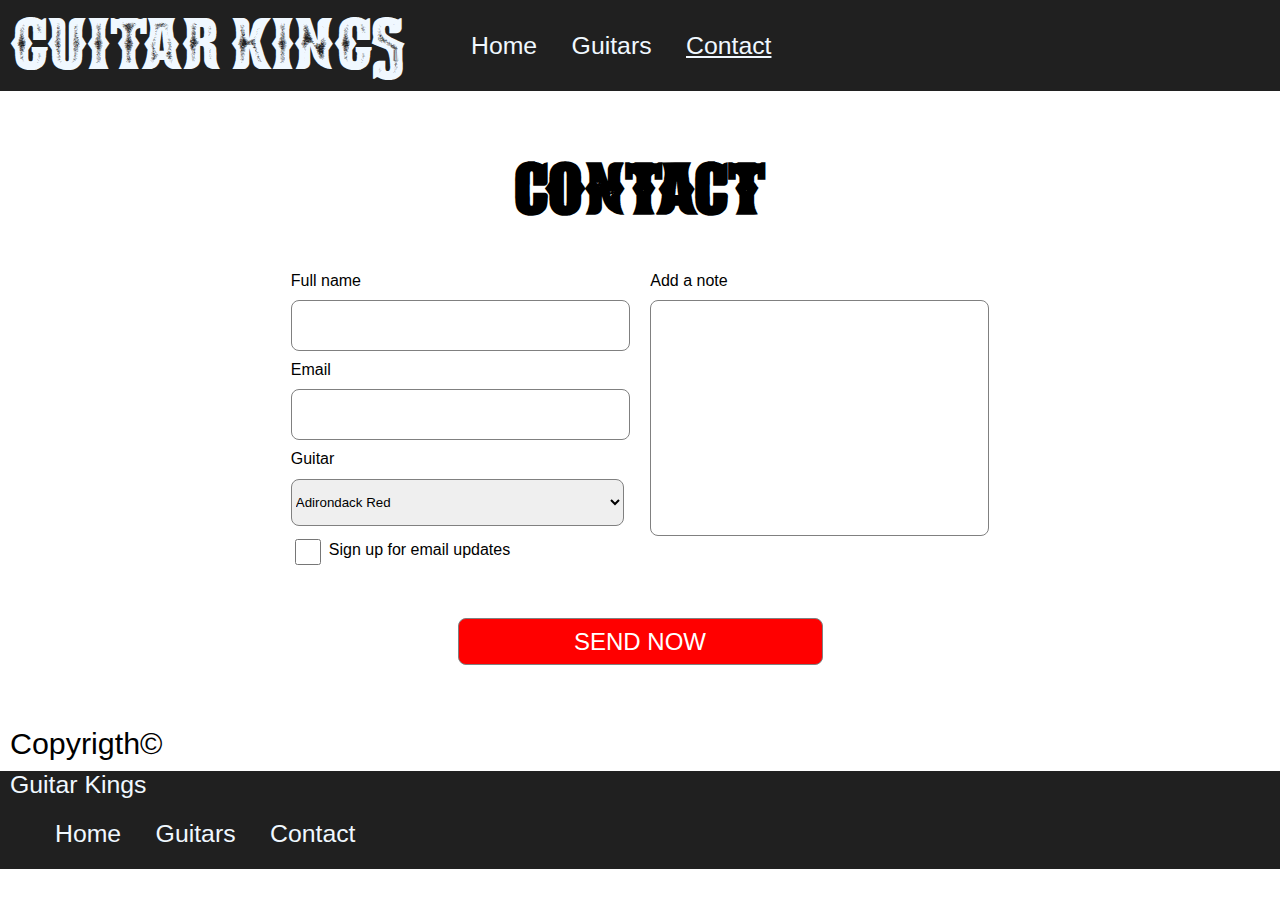
<file: contact/contact.html>
<!DOCTYPE html>
<html lang="en">
  <head>
    <link rel="stylesheet" href="/styling/styling.css" />
    <meta charset="UTF-8" />
    <meta http-equiv="X-UA-Compatible" content="IE=edge" />
    <meta name="viewport" content="width=device-width, initial-scale=1.0" />
    <title>Guitar Kings | Contact</title>
  </head>
  <body>
    <header>
      <a class="logo" href="../index.html">Guitar Kings</a>
      <nav>
        <ul>
          <li><a href="../index.html">Home</a></li>
          <li><a href="/guitars/guitars.html">Guitars</a></li>
          <li><a href="/contact/contact.html" class="current">Contact</a></li>
        </ul>
      </nav>
    </header>
    <main>
      <h1 class="contact_h1">Contact</h1>
      <form>
        <fieldset>
          <div class="flex_container">
            <div class="grid_left">
              <label for="name">Full name</label>
              <input type="text" name="name" id="name" class="form__input" />
              <label for="email">Email</label>
              <input type="email" name="email" id="email" class="form__input" />
              <label for="guitars">Guitar</label>
              <select name="guitars" id="guitars" class="form__input">
                <option value="adirondack red">Adirondack Red</option>
                <option value="adirondack red">Adirondack Black</option>
              </select>
              <div class="checkbox_container">
                <input
                  type="checkbox"
                  name="sign_up_email"
                  value="Sign up for email updates"
                  id="sign_up_email"
                />
                <label class="checkbox_label" for="sign_up_email"
                  >Sign up for email updates</label
                >
              </div>
            </div>

            <div class="grid_right">
              <label for="message">Add a note</label>

              <textarea
                type="message"
                name="message"
                id="message"
                rows="5"
                cols="30"
                class="form__input"
              ></textarea>
            </div>
          </div>
          <div class="grid_bottom">
            <input
              type="submit"
              value="send now"
              id="send_btn"
              class="form__input"
            />
          </div>
        </fieldset>
      </form>
      <p>Copyrigth&copy;</p>
    </main>
    <footer>
      <nav>
        <a href="/index.html">Guitar Kings</a>
        <ul>
          <li><a href="/index.html">Home</a></li>
          <li><a href="/guitars/guitars.html">Guitars</a></li>
          <li><a href="/contact/contact.html">Contact</a></li>
        </ul>
      </nav>
    </footer>
  </body>
</html>
</file>
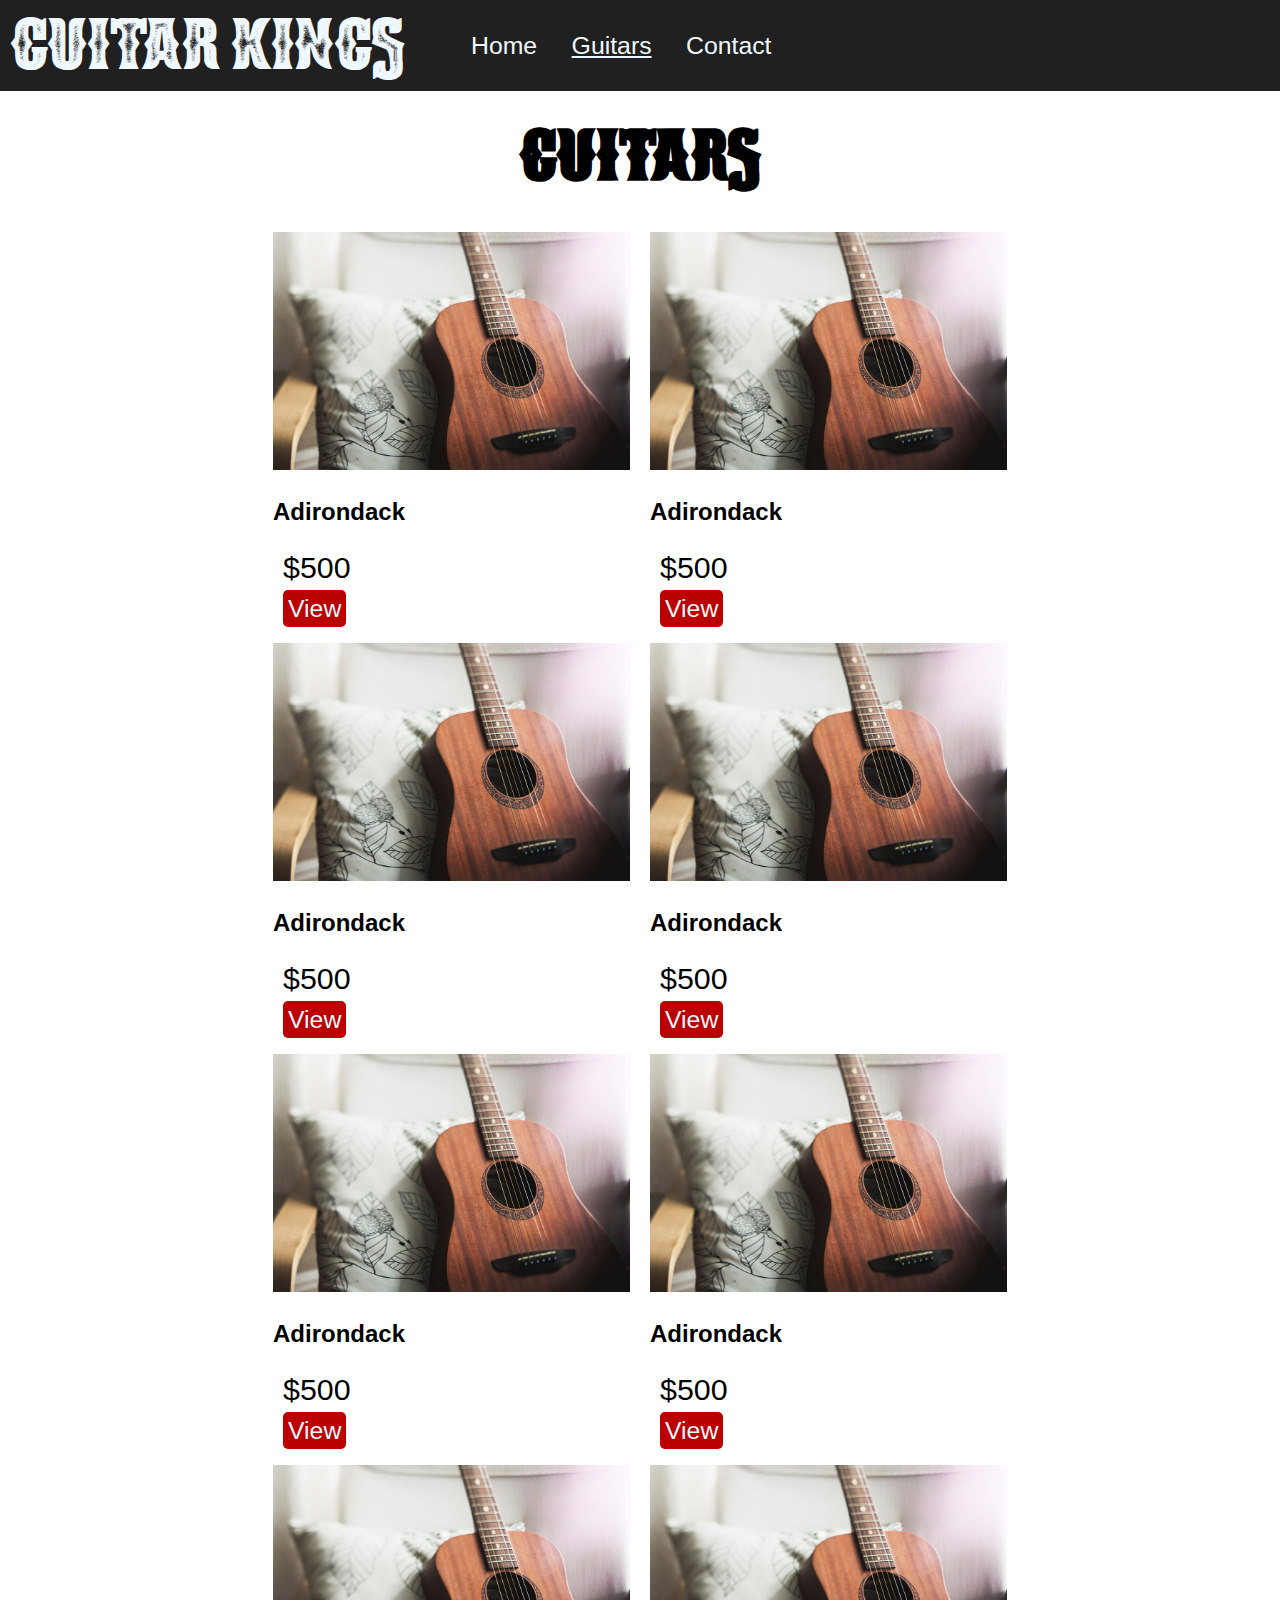
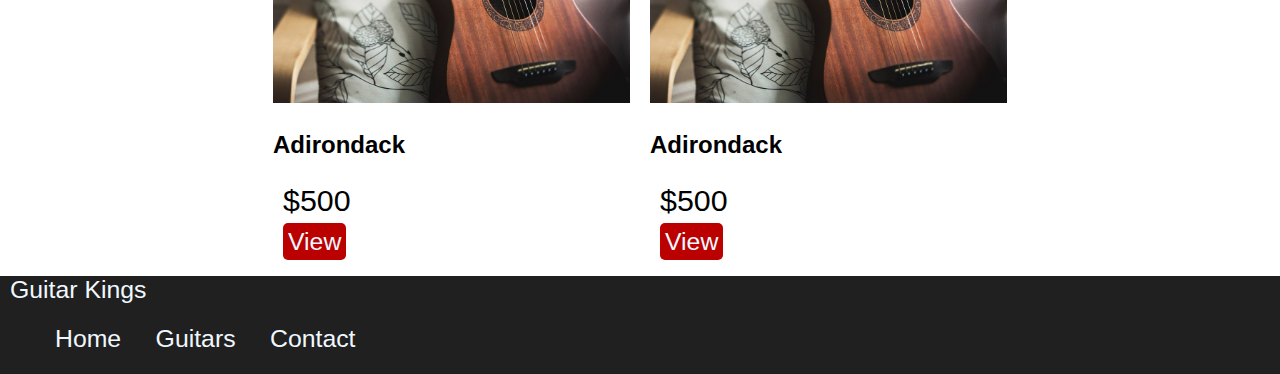
<file: guitars/guitars.html>
<!DOCTYPE html>
<html lang="en">
  <head>
    <link rel="stylesheet" href="/styling/styling.css" />
    <meta charset="UTF-8" />
    <meta http-equiv="X-UA-Compatible" content="IE=edge" />
    <meta
      name="description"
      content="Get real authentic, hand-crafted guitars from Guitar Kings"
    />
    <meta name="viewport" content="width=device-width, initial-scale=1.0" />
    <title>Guitar Kings | Guitars</title>
  </head>
  <body>
    <header>
      <a class="logo" href="../index.html">Guitar Kings</a>
      <nav>
        <ul>
          <li><a href="/index.html">Home</a></li>
          <li><a href="/guitars/guitars.html" class="current">Guitars</a></li>
          <li><a href="/contact/contact.html">Contact</a></li>
        </ul>
      </nav>
    </header>
    <main>
      <section class="browse">
        <h1>Guitars</h1>
        <div>
          <div>
            <img src="/images/product.jpg" alt="Guitar on a pillow" />
            <h3>Adirondack</h3>
            <p>&dollar;500</p>
            <a href="guitars.html">View</a>
          </div>
          <div>
            <img src="/images/product.jpg" alt="Guitar on a pillow" />
            <h3>Adirondack</h3>
            <p>&dollar;500</p>
            <a href="guitars.html">View</a>
          </div>
          <div>
            <img src="/images/product.jpg" alt="Guitar on a pillow" />
            <h3>Adirondack</h3>
            <p>&dollar;500</p>
            <a href="guitars.html">View</a>
          </div>
          <div>
            <img src="/images/product.jpg" alt="Guitar on a pillow" />
            <h3>Adirondack</h3>
            <p>&dollar;500</p>
            <a href="guitars.html">View</a>
          </div>
          <div>
            <img src="/images/product.jpg" alt="Guitar on a pillow" />
            <h3>Adirondack</h3>
            <p>&dollar;500</p>
            <a href="guitars.html">View</a>
          </div>
          <div>
            <img src="/images/product.jpg" alt="Guitar on a pillow" />
            <h3>Adirondack</h3>
            <p>&dollar;500</p>
            <a href="guitars.html">View</a>
          </div>
          <div>
            <img src="/images/product.jpg" alt="Guitar on a pillow" />
            <h3>Adirondack</h3>
            <p>&dollar;500</p>
            <a href="guitars.html">View</a>
          </div>
          <div>
            <img src="/images/product.jpg" alt="Guitar on a pillow" />
            <h3>Adirondack</h3>
            <p>&dollar;500</p>
            <a href="guitars.html">View</a>
          </div>
        </div>
      </section>
    </main>
    <footer>
      <nav>
        <a href="/index.html">Guitar Kings</a>
        <ul>
          <li><a href="/index.html">Home</a></li>
          <li><a href="/guitars/guitars.html">Guitars</a></li>
          <li><a href="/contact/contact.html">Contact</a></li>
        </ul>
      </nav>
    </footer>
  </body>
</html>
</file>
<file: styling/styling.css>
@font-face {
  font-family: "BootsAndSpurs";
  src: url(/fonts/BootsAndSpurs.ttf);
}
/*all*/
html,
body {
  padding: 0;
  margin: 0;
}
body {
  font-family: "Open Sans", Verdana, Geneva, Tahoma, sans-serif;
}
h1,
h2,
.logo {
  font-family: "BootsAndSpurs";
  font-size: 2.8em;
}
h3,
#send_btn {
  font-size: 1.5em;
  font-family: "Roboto", sans-serif;
}
p {
  font-size: 1.9em;
  margin: 10px;
  font-family: "Roboto", sans-serif;
}
a {
  color: aliceblue;
  margin: 10px;
  font-size: 1.55em;
  text-decoration: none;
}

/*header*/
header {
  align-items: center;
}
.current {
  text-decoration: underline;
}
header,
footer {
  display: flex;
  background-color: rgb(32, 32, 32);
}
header li :hover {
  text-decoration: underline;
}
header li,
footer li {
  display: inline-block;
  margin: 5px;
}
/*main*/

main li {
  font-size: 1.9em;
}
.intro {
  padding: 20px;
  background-image: url(/images/home-header.jpg);
  background-color: rgb(216, 216, 216);
  background-position: bottom;
  background-repeat: no-repeat;
  height: 758px;
}
.intro div {
  display: block;
  text-align: center;
  float: left;
  margin-top: 5%;
  margin-left: 7%;
}

.intro_2 {
  justify-content: space-around;
  display: flex;
  flex-wrap: wrap;
}
.intro_2 img {
  margin-top: 20px;
  margin-bottom: 20px;
  border-radius: 20%;
  min-width: 20%;
  min-height: 20%;
  max-width: 50%;
  max-height: 50%;
  max-width: 600px;
  margin-right: 5%;
}
.reviews {
  background-color: rgb(211, 211, 211);
  margin-top: 50px;
  margin-bottom: 50px;
  padding: 10px;
}
.reviews div div {
  justify-content: start;
  margin: 20px;
  width: 600px;
}
.reviews h2 {
  text-align: center;
}
.reviews div {
  justify-content: space-around;
  display: flex;
  flex-wrap: wrap;
}
.reviews img {
  border-radius: 50%;
  height: 70px;
  width: 70px;
  margin: 25px;
}

.view_our_guitars div,
.browse div {
  flex-flow: row;
  flex-wrap: wrap;
  display: flex;
  justify-content: center;
}
.view_our_guitars div div,
.browse div div {
  display: block;
  margin: auto;
  padding: 5px;
  margin: 5px;
}
.view_our_guitars img,
.browse img {
  max-width: 357px;
}
main h1 {
  text-align: center;
}
.browse {
  width: 70%;
  margin: 0 auto;
}
.browse h1 {
  text-align: center;
}
.contact_h1 {
  margin-top: 5%;
}

fieldset {
  width: 80%;
  min-height: 435px;
  margin: 0 auto;
  display: flex;
  justify-content: center;
  flex-direction: column;
  border: none;
}
.flex_container {
  display: flex;
  flex-wrap: wrap;
  justify-content: center;
  vertical-align: middle;
}
.grid_left,
.grid_right,
.grid_bottom {
  padding: 1%;
}
.grid_bottom {
  display: flex;
  justify-content: center;
}
.form__input {
  display: block;
  width: 333px;
  height: 47px;
  border-radius: 8px;
  border: 1px solid grey;
  margin: 3% 0;
}

.checkbox_container {
  display: flex;
}
.checkbox_label {
  margin-top: 5px;
  margin-left: 5px;
}
#sign_up_email {
  width: 26px;
  height: 26px;
  background-color: blue;
}

#message {
  height: 230px;
  resize: none;
}

/*footer*/
footer {
  margin-top: 10px;
}
/*buttons*/
main a {
  margin-top: 10px;
  background-color: rgb(187, 0, 0);
  border-radius: 5px;
  padding: 5px;
  text-decoration: none;
}
.intro div a {
  text-transform: uppercase;
  padding: 3% 17% 2% 16%;
}
#send_btn {
  background-color: red;
  color: white;
  text-transform: uppercase;
  width: 365px;
}
.on_sale a {
  background-color: green;
}
.on_sale a:hover {
  background-color: lightgreen;
}
main a:hover {
  background-color: lightcoral;
}
/*new*/
</file>
